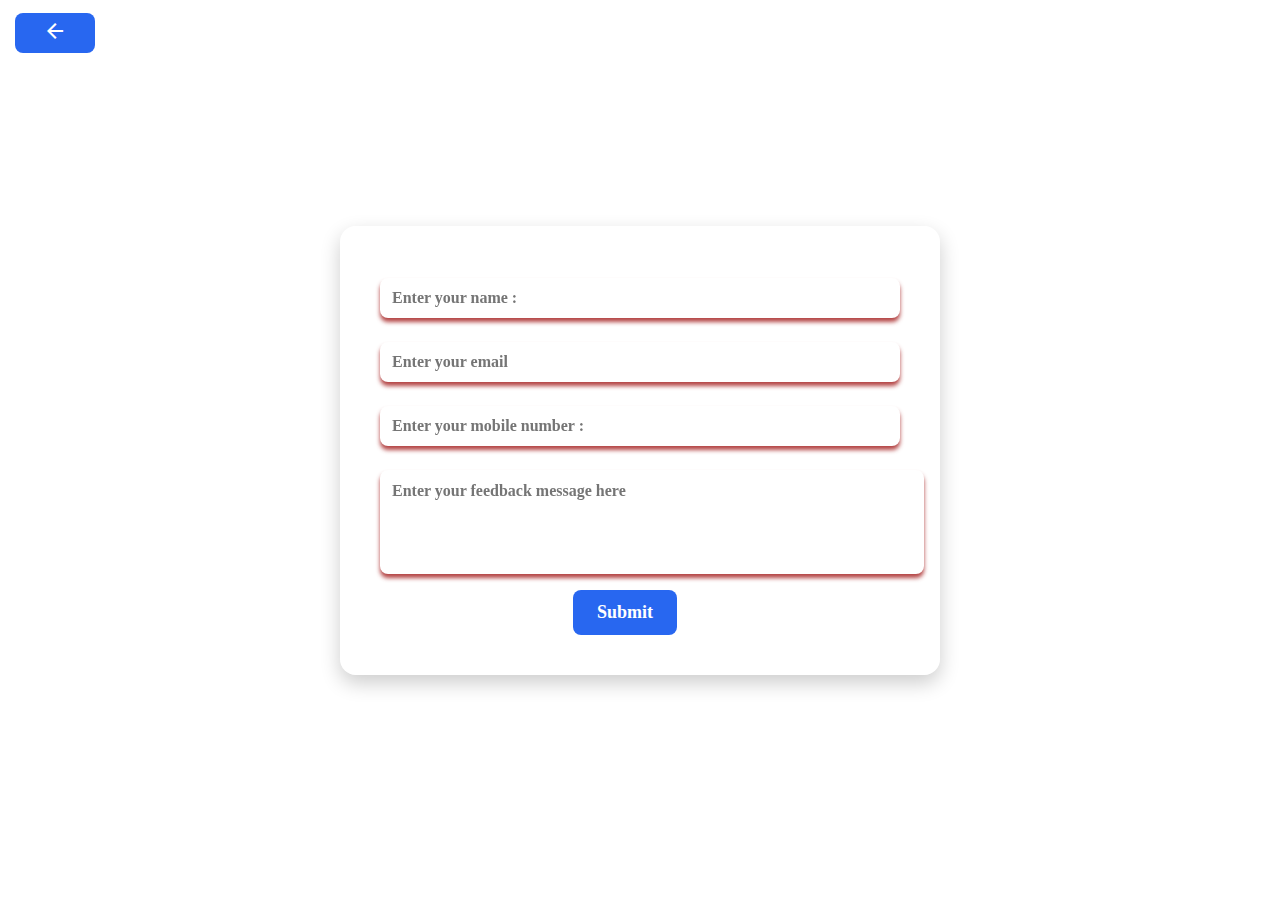
<file: feedback.html>
<!DOCTYPE html>
<html lang="en">

<head>
    <meta charset="UTF-8">
    <meta name="viewport" content="width=device-width, initial-scale=1.0">
    <title>Destination Delights | Feedback</title>
    <link rel="stylesheet" href="style.css">
    <link rel="stylesheet" href="./feedback.css">
    <link rel="stylesheet"
        href="https://fonts.googleapis.com/css2?family=Material+Symbols+Outlined:opsz,wght,FILL,GRAD@24,400,0,0&icon_names=arrow_back" />
</head>

<body>

    <!-- Navbar -->
    <nav class="navbar">
        <button class="back-button" onclick="window.location.href = './index.html'">
            <span class="material-symbols-outlined">
                arrow_back
            </span>
        </button>
    </nav>

    <!-- Feedback form -->
    <section class="feedback-wraper">
        <form action="./userFeedback.php" method="get">
            <!-- Name -->
            <label for="name">
                <input type="text" id="name" placeholder="Enter your name :" required>
            </label>

            <!-- Email -->
            <label for="email">
                <input type="email" id="email" placeholder="Enter your email" required>
            </label>

            <!-- Phone Number -->
            <label for="mobile">
                <input type="number" id="mobile" placeholder="Enter your mobile number :">
            </label>

            <!-- Feedback message -->
            <label for="feedbackMessage">
                <textarea id="feedbackMessage" rows="5" placeholder="Enter your feedback message here"
                    required></textarea>
            </label>

            <!-- Submit button -->
            <button type="submit">Submit</button>
        </form>
    </section>
</body>
<script>
    document.addEventListener('DOMContentLoaded', () => {
        const form = document.querySelector('.feedback-wraper form');
        const popup = document.createElement('div');
        popup.className = 'popup';
        popup.innerHTML = '<p>Thank you for your valuable feedback!</p><button onclick="closePopup()">Close</button>';
        document.body.appendChild(popup);

        form.addEventListener('submit', (e) => {
            e.preventDefault();
            popup.classList.add('active');
        });

        window.closePopup = () => {
            popup.classList.remove('active');
        };
    });
</script>

</html>
</file>
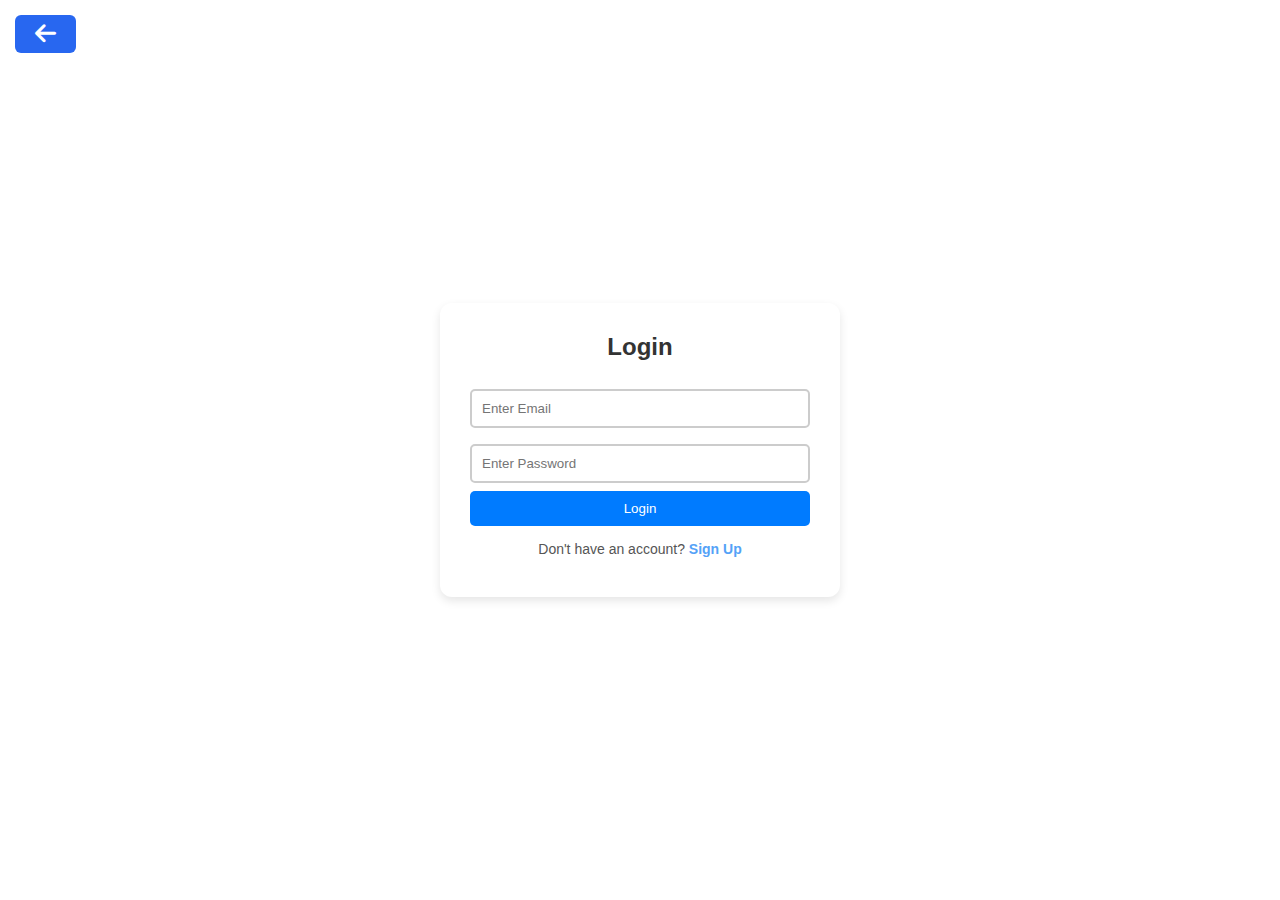
<file: login.html>
<!DOCTYPE html>
<html lang="en">
<head>
    <meta charset="UTF-8">
    <meta name="viewport" content="width=device-width, initial-scale=1.0">
    <title>Login</title>
    <link rel="stylesheet" href="login.css">
    <link rel="stylesheet" href="https://cdnjs.cloudflare.com/ajax/libs/font-awesome/6.5.1/css/all.min.css">
</head>
<body>

    <!-- Navbar -->
    <nav class="navbar">
        <button class="back-button" onclick="window.location.href = 'index.html'">
            <i class="fa-solid fa-arrow-left fa-xl"></i>
        </button>
    </nav>

    <div class="login-wrapper">
        <h2 class="login-title">Login</h2>
        <input type="email" class="login-input" id="login-username" placeholder="Enter Email">
        <input type="password" class="login-input" id="login-password" placeholder="Enter Password">
        <button class="login-button" onclick="login()">Login</button>
        <p class="login-text">Don't have an account? <a href="signup.html" class="login-link">Sign Up</a></p>
        <p id="login-message" class="login-message"></p>
    </div>
    <script src="script.js"></script>

</body>
</html>
</file>
<file: style.css>
/* Global Styles */



@import url('https://fonts.googleapis.com/css2?family=Poppins:ital,wght@0,100;0,200;0,300;0,400;0,500;0,600;0,700;0,800;0,900;1,100;1,200;1,300;1,400;1,500;1,600;1,700;1,800;1,900&display=swap');

/* //boiler code */

* {
  margin: 0;
  padding: 0;
  box-sizing: border-box;
  scroll-behavior: smooth;
  font-family: 'Poppins', sans-serif;
}


@font-face {
  font-family: Paybread;
  src: url(Paybread.ttf);
}

body {
  background-color: #f4f4f4;
  color: #333;


}
/* scroll-to-top-button */
#scrollToTopBtn {
  position: fixed;
  bottom: 40px;
  right: 20px;
  display: none;
  padding: 15px 22px;
  font-family: 'Roboto', sans-serif;
  font-size: 18px;
  font-weight: bold;
  color: white;
  background-color: #B45F38; /* Slightly dark red-brown */
  border: none;
  border-radius: 50px;
  cursor: pointer;
  box-shadow: 0 0 10px rgba(180, 95, 56, 0.8), 0 0 20px rgba(180, 95, 56, 0.6);
  transition: box-shadow 0.3s ease, transform 0.2s ease;
  z-index: 1000;
}

#scrollToTopBtn:hover {
  box-shadow: 0 0 20px rgba(180, 95, 56, 1), 0 0 30px rgba(180, 95, 56, 0.8);
  transform: scale(1.1);
}



/* Header */
nav {
  display: flex;
  align-items: center;
  justify-content: space-between;
  background-color: #4A2C2A;
  color: white;
  padding: 1rem 2rem;
  align-items: center;
  height: 65px;
}

.logo img{
 height: 50px;
  
  
}
.nav {
  display: flex;
 gap: 15px;
}
.nav a {
  font-family: Cambria, Cochin, Georgia, Times, 'Times New Roman', serif;
 font-weight: bold;
  color: #f8f9fa;
  text-decoration: none;
  padding: 10px;
  position: relative;
  font-size: 20px;
  transition: all 0.3s ease-in-out;
}
.nav a::after{
  content: " ";
  position: absolute;
  left: 0;
  bottom: -3px;
  width: 100%;
  height: 2px;
  background: linear-gradient(90deg,#FF8C00,#FFD700);
  transform: scaleX(0);
  transition:transform 0.3s ease-in-out;
}
.nav a:hover::after{
  transform: scaleX(1);
}
.nav a:hover {
 color: #ffeb3b;
 text-shadow: 0px 0px 5px rgba(255,235,59,0.7);
}
.ham{
  display: none;
  flex-direction: column;
  gap: 5px;
  cursor: pointer;
}
#menu{
  display: none;
}
.ham span{
display: block;
width: 35px;
height: 4px;
background-color: white;
border-radius: 2px;
transition: 0.3s;
left: 90px;

}

@media screen and (max-width:851px){
  .nav{
       display: none;
       flex-direction: column;
       position: absolute;
       z-index: 100;
       right: 0;
       top: 63px;
       left: 0;
       width: 100%;
       background: linear-gradient(to bottom,#be5345,#c95353);
       box-shadow: 0px 4px 6px rgba(0,0,0,0.1);
       border-radius: 5px;
       text-align: center;
  }
  .nav a{
      display: block;
      padding: 15px;
      position: relative;
     text-decoration: none;
     color: white;
     position: relative;
    
  }
  .nav a:hover{
      color: white;
      transform: scale(1.05);
      text-decoration: none;
  
  }
  .nav a::after{
      content: " ";
      position: absolute;
      left: 0;
      bottom: -3px;
      width: 100%;
      height: 2px;
      background: linear-gradient(90deg,#ffdd57,#ff6699);
      transform: scaleX(0);
      transition:transform 0.3s ease-in-out;
  }
  .nav a:hover::after{
      transform: scaleX(1);
  }
  .ham{
      display: flex;
  }

  #menu:checked~ .nav{
         display: flex;
  }
 
}
@media (max-width:675px){
  .nav{
      max-width: 100%;
  }
}


/* Hero Section */
.hero {

  position: relative;
  height: 80vh;
  display: flex;
  align-items: center;
  justify-content: center;
  text-align: center;
  color: #fff;
}


.hero-image::before {
  content: "";
  position: absolute;
  top: 0;
  left: 0;
  width: 100%;
  height: 100%;
  background: rgba(0, 0, 0, 0.4); 
  z-index: 0;
}

.hero-image img {
  position: absolute;
  height: 100%;
  top: 0;
}

.hero-image img {
  position: absolute;
  top: 0;

  left: 0;
  width: 100%;
  height: 100%;
  object-fit: cover;
  z-index: -1;
  filter: brightness(0.6);
}


.hero-content {
  position: absolute;
  text-align: center;
  color: #fff;
  justify-content: center;
  top:40%
}

.hero-content h1 {
  font-family: "Paybread";
  font-size: 4rem;
}

.hero-content p {
  font-family: "Paybread";
  font-size: 1.8rem;
  margin-top: -10px;
  margin-bottom: 19px;
}

.hero-button button{
      background-color: #be5345;
      padding: 10px 25px;
      border: none;
      border-radius: 10px;
      color: #fff;
      font-family: Poppins;
      font-size: 24px;
      font-weight: bold;
      box-shadow: 0 4px 8px rgba(0, 0, 0, 0.4);
      transition: all 0.3s ease-in-out;
}
.hero-button button:hover{
     transform: scale(1.12);
     box-shadow: 4px 4px 4px rgba(163, 27, 27, 0.815);
     cursor: pointer;
}

/* Destinations */
.destination {
  font-size: 1.4rem;
  font-family: "Paybread";
  margin: 40px 80px;
  text-align: center;
}


.destination h2 {
 font-size: 2rem;
  font-weight: bold;
  text-align: center;
  color: #fff;
  background:linear-gradient(45deg,#ff7e00,#d46b08);
  padding: 12px 20px;
  border-radius: 15px;
  display: inline-block;
 transition: all 0.3 ease-in-out;
 margin-bottom: 20px;
 font-family:Poppins;
  
}


.destination h2:hover {
  box-shadow: 0px 4px 8px rgba(243, 100, 17, 0.7);
  transform: scale(1.08);
  
}

.destination-grid {
  display: grid;
  grid-template-columns: repeat(3, 1fr);
  grid-gap: 40px;
  color: rgb(202, 133, 3);
}


.destination-item img {
  width: 100%;
  height: 400px;
  object-fit: cover;

}

.destination-item {
  box-shadow: 0px 4px 8px rgba(0,0,0,0.4);
  
}

.destination-item h3 {
  font-size: 1.9rem;
}

.destination-item p {
  font-size: 1.1rem;
  line-height: 24px;
  font-family: Cambria, Cochin, Georgia, Times, 'Times New Roman', serif;
  text-align: center;
  padding:5px 15px 20px 20px;
}
.destination-item button{
  margin-bottom: 20px;
  background-color: rgb(202, 133, 3);
  padding: 5px 15px;
  border: none;
  border-radius: 10px;
  color: #fff;
  font-family: Poppins;
  font-size: 24px;
  font-weight: bold;
  box-shadow: 0 4px 8px rgba(0, 0, 0, 0.4);
  transition: all 0.3s ease-in-out;

}
.destination-item button:hover{
  transform: scale(1.06);
  box-shadow: 4px 4px 4px rgba(172, 98, 14, 0.815);
  cursor: pointer;
}


/* Hotels Section */
.hotels {
  font-size: 1.4rem;
  font-family: "Paybread";
  margin: 40px 80px;
  text-align: center;
}

.hotels h2 {
  margin: 40px;
  background-color: brown;
  border-radius: 20px;
  color: #fff;
}

.hotels h2:hover {
  color: lightblue;
}

.hotels-grid {
  display: grid;
  grid-template-columns: repeat(3, 1fr);
  grid-gap: 40px;
  color: orange;
}







/* About Us Section */
.about{

  border-radius: 15px;
}

.destination-item h3 {
  font-size: 1.5rem;
  margin-top: 10px;
}

/* About Section */
.about {
  background: #fff;
  padding: 80px 60px;
  text-align: center;
  max-width: 1000px;
  margin: auto;
  border-radius: 10px;
  box-shadow: 0 5px 15px rgba(0, 0, 0, 0.1);
}

.about h2 {
  font-size: 2.2rem;
  margin-bottom: 20px;
  color: #ff5733;
}

.about p {
  font-size: 1.2rem;
  line-height: 1.6;
  color: #555;
  margin-bottom: 40px;
}

.team-member {
  display: flex;
  flex-wrap: wrap;
  justify-content: center;
  gap: 30px;
}

.team-memberss {
  text-align: center;
}

.team-memberss img {
  width: 220px;
  height: 220px;
  border-radius: 50%;
  object-fit: cover;
  border: 4px solid #ff5733;
  transition: transform 0.3s ease;
}

.team-memberss img:hover {
  transform: scale(1.05);
}


/* Contact */
.contact {
  display: flex;
  flex-direction: column;
  align-items: center;
  margin: 40px;
  border: none;
  border-radius: 10px;
  box-shadow: 0px 4px 8px rgba(17, 16, 15, 0.815);
 
}
form h3{
  margin-bottom: 15px;
  font-size: 1.6rem;
  font-family: 'Segoe UI', Tahoma, Geneva, Verdana, sans-serif;
  text-shadow: 0px 4px 8px rgba(163, 27, 27, 0.815);
}
.contact form{
  display: flex;
  flex-direction: column;
  width: 50%;
  align-items: center;
  padding: 20px 100px;
}
form input{
  padding: 10px 12px;
  border-radius: 10px;
  width: 100%;
  border: none;
  margin-bottom: 15px;
  box-shadow: 0px 4px 4px rgba(163, 27, 27, 0.815);
  transition: all 0.3s ease-in-out;
}
form input::placeholder{
  font-family: Cambria, Cochin, Georgia, Times, 'Times New Roman', serif;
  font-weight: bold;
  font-size: 16px;
 
}
form textarea::placeholder{
  font-family: Cambria, Cochin, Georgia, Times, 'Times New Roman', serif;
  font-weight: bold;
  font-size: 16px;
 
}
form input:hover,form textarea:hover{
  box-shadow: 0px 4px 8px rgba(243, 100, 17, 0.7);
  transform: scale(1.09);
}
form textarea{
  padding: 20px 8px;
  border-radius: 10px;
  width: 100%;
  box-sizing: content-box;
  border: none;
  margin-bottom: 15px;
  box-shadow: 0px 4px 4px rgba(163, 27, 27, 0.815);
  transition: all 0.3s ease-in-out;
}
.bttn{
  display: flex;
  flex-direction: row;
  justify-content: center
}
form button{
  padding: 12px 15px ;
  border: none;
  margin-right: 30px;
  background-color: #c95353;
  border-radius: 8px;
  font-family: Cambria, Cochin, Georgia, Times, 'Times New Roman', serif;
  font-weight: bold;
  color: #ffffff;
  font-size: 20px;
  cursor: pointer;
   transition: all 0.3s ease-in-out;
}
form .bttn button:hover{
      background-color: #55160e;
      transform: scale(1.09);
      color: #ffffff;
}
@media(max-width:780px){
  .bttn{
    display: flex;
    flex-direction: column;
    align-items: center;
   
  }
  .bttn button{
    margin-bottom: 15px;
    padding: 5px 20px;
   font-size: 14px;
  }
  form input{
    width: fit-content;
  }
  form textarea{
    width:fit-content;
  }
  
}
/* Footer */
footer {
  background: #222;
  color: #fff;

  text-align: center;
  padding: 20px;
  margin-top: 40px;
}

.social-icons a {

  color: #fff;
  font-size: 1.5rem;
  margin: 0 10px;
  transition: color 0.3s;
}




/* Footer */
/* Footer Styling */
footer {
  background-color: orangered;
  padding: 20px;
  text-align: center;
  box-shadow: 0 -2px 10px rgba(0, 0, 0, 0.1);
}

/* Social Icons Container */
.footer-social {
  display: flex;
  justify-content: center;
  gap: 10px;
  margin-top: 10px;
}

.footer-content p{
  font-family: Impact, Haettenschweiler, 'Arial Narrow Bold', sans-serif;
  font-size: 1.4rem;
  color: #fff;
}

/* Social Icons */
.footer-social a {
  display: inline-flex;
  align-items: center;
  justify-content: center;
  width: 40px;
  height: 40px;
  border-radius: 50%;
  background-color: #333; /* Dark background */
  color: white;
  font-size: 20px;
  transition: 0.3s;
  text-decoration: none;
}

/* Hover Effect */
.footer-social a:hover {
  background-color: #555;
}

/* Responsive Design */
@media screen and (max-width: 600px) {
  .footer-social {
    flex-wrap: wrap;
  }
  .footer-social a {
    width: 35px;
    height: 35px;
    font-size: 18px;
  }
}

/* Responsive Design */
@media (max-width: 768px) {

  .destination-grid,
  .hotels-grid {
    grid-template-columns: 1fr;
  }

  .hero-content h1 {
    font-size: 3rem;
  }

  .hero-content p {
    font-size: 1.4rem;
    margin: 5px;
  }
  
  .hero-button {
    font-size: 1.4rem;
  }

 
}

.social-icons a:hover {
  color: #ff5733;
}

/* dark mode */


.dark-mode {
  background-color: #222;
  color: #fff;
}

.dark-mode nav {
  background-color: #333;
}

.dark-mode .hero-image img {
  filter: brightness(0.4);
}

.dark-mode .destination,
.dark-mode .about,
.dark-mode .contact {
  background-color: #333;
  color: #fff;
}

.dark-mode .form input,
.dark-mode .form textarea {
  background: #444;
  color: #fff;
  border: 1px solid #666;
}

.dark-mode footer {
  background: #111;
}

.dark-mode .social-icons a {
  color: #ff8c42;
}


.dark-mode .nav a {
  color: #fff !important;  
}

.dark-mode nav {
  color: #4d4541;  
}

.dark-mode .about {
  max-width: 100%;  
  padding: 80px 20px; 
  background-color: #333;
  color: #fff;
}

.dark-mode .about h2,
.dark-mode .about p {
  color: #fff;
}

#dark-mode-toggle {
  background: none;
  border: none;
  cursor: pointer;
  padding: 5px;
}

#dark-mode-toggle img {
  width: 30px;
  height: 30px;
  transition: transform 0.3s ease;
}

#dark-mode-toggle img:hover {
  transform: scale(1.1);
}
@media(max-width:851px){
  .dark-mode .nav{
    background: linear-gradient(to bottom,#312c2c,#615d5d);
    border-top: 2px solid gray ;
  }

}

footer {
  display: flex;
  flex-direction: column;
  color: #ffffff;
  background-color: orangered;
  padding: 2rem;
}

footer .footer-logo img {
  width: 5rem;
  height: 5rem;
  margin: 1rem 0;
}

.location,
.phone,
.email {
  display: flex;
  align-items: start;
  justify-content: start;
  margin: 1rem 0;
}

.location img,
.phone img,
.email img {
  margin-top: 0.3rem;
}

.location p,
.phone p,
.email p {
  font-size: 1rem;
  margin-left: 2rem;
  font-weight: 500;
}

.footer-content-links {
  display: flex;
  flex-direction: column;
}

.footer-content-links a {
  color: #ffffff;
  font-size: 1.8rem;
  margin: 0.6rem 0;
  text-decoration: none !important;
}
.footer-content-links a:hover,
.location p:hover,
.phone p:hover,
.email p:hover{
  color: #ccc;
  cursor: pointer;
}

.icons,
.copyright {
  display: flex;
  align-items: center;
  justify-content: center;
  margin: 2rem 0;

}

i {
  border: 2px solid #ffffff;
  border-radius: 50%;
  padding: 1.1rem;
  margin: 0 1rem;
  font-size: 1.5rem;
}
i:hover{
  background-color: #E57204;
  color: #ffffff;
  cursor: pointer;
}

@media(min-width: 768px){

.footer-content {
    display: flex;
    flex-direction: row;

}

.footer-detail,
.footer-content-links,
.footer-icons {
    width: 32%;
    margin-right: 1rem;

}

.footer-content-links,
.footer-icons {
    margin-top: 1.5rem;
}

.footer-content-links a {
    font-size: 1.1rem;

}

.icons {
    align-items: start;
    justify-content: start;
}

i {
    text-align: center;
    width: 4rem;
    height: 4rem;
    border: 2px solid #ffffff;
    border-radius: 50%;
    font-size: 1.5rem;
}

.copyright {
    float: inline-end;
}
}

#faq {
  background: #fff;
  padding: 50px 20px;
  text-align: center;
}

.faq-title {
  font-size: 2rem;
  color: #ff7f00; /* Matching orange theme */
  margin-bottom: 20px;
}

.faq-container {
  max-width: 700px;
  margin: auto;
}

.faq-item {
  background: #fffbf3;
  border: 2px solid #ff7f00;
  margin: 10px 0;
  border-radius: 10px;
  overflow: hidden;
  transition: all 0.3s ease;
}

.faq-question {
  width: 100%;
  background: none;
  border: none;
  padding: 15px;
  font-size: 1.2rem;
  text-align: left;
  cursor: pointer;
  display: flex;
  justify-content: space-between;
  align-items: center;
  font-weight: bold;
  color: #333;
}

.faq-question:hover {
  background: rgba(255, 127, 0, 0.1);
}

.icon {
  font-size: 1.5rem;
  transition: transform 0.3s ease;
}

.faq-answer {
  display: none;
  padding: 15px;
  font-size: 1rem;
  text-align: left;
  color: #555;
  animation: fadeIn 0.3s ease-in-out;
}

.faq-item.active .faq-answer {
  display: block;
}

.faq-item.active .icon {
  transform: rotate(45deg);
}

/* Animation */
@keyframes fadeIn {
  from { opacity: 0; transform: translateY(-10px); }
  to { opacity: 1; transform: translateY(0); }
}
</file>
<file: feedback.css>
/* General Reset */
* {
    font-family: 'Arial', sans-serif;
    margin: 0;
    padding: 0;
    box-sizing: border-box;
}

/* Full-Screen Centering */
body {
    background: url("https://cdn.pixabay.com/photo/2015/12/01/20/28/road-1072821_640.jpg") no-repeat center center;
    background-size: cover;
    background-attachment: fixed;
    font-family: Arial, sans-serif;
    display: flex;
    align-items: center;
    justify-content: center;
    height: 100vh;
}

/* Navbar */
.navbar {
    width: 100%;
    position: absolute;
    top: 0;
    left: 0;
    background: rgba(255, 255, 255, 0.3);
    padding: 15px;
    display: flex;
    justify-content: flex-start;
    backdrop-filter: blur(8px);
}

/* Back Button */
.back-button {
    height: 40px;
    width: 80px;
    background: #2867f0;
    color: white;
    border: none;
    padding: 5px 20px;
    font-size: 16px;
    border-radius: 8px;
    cursor: pointer;
    transition: all 0.3s ease;
}

.back-button:hover {
    background: #0190f6;
    transform: scale(1.1);
}

/* Feedback Wrapper */
.feedback-wraper {
    width: 100%;
    max-width: 600px;
    padding: 40px;
    background: rgba(255, 255, 255, 0.3);
    box-shadow: 0px 8px 20px rgba(0, 0, 0, 0.2);
    border-radius: 16px;
    text-align: center;
    backdrop-filter: blur(12px);
    animation: fadeIn 0.8s ease-in-out;
}

.feedback-wraper:hover {
    box-shadow: 0px 12px 30px rgba(0, 0, 0, 0.3);
    transform: scale(1.02);
}

/* Input Styles */
.feedback-wraper input,
.feedback-wraper textarea {
    width: 100%;
    padding: 12px;
    margin: 12px 0;
    border: none;
    border-radius: 8px;
    font-size: 14px;
    transition: box-shadow 0.3s ease;
    resize: none;
}

.feedback-wraper input:focus,
.feedback-wraper textarea:focus {
    outline: none;
    box-shadow: 0px 0px 8px #2867f0;
}

/* Submit Button */
.feedback-wraper button[type='submit'] {
    background: #2867f0;
    color: white;
    padding: 12px 24px;
    border: none;
    border-radius: 8px;
    font-size: 18px;
    cursor: pointer;
    transition: background 0.3s ease, transform 0.3s ease;
}

.feedback-wraper button[type='submit']:hover {
    background: #0190f6;
    transform: scale(1.08);
}

/* Popup */
.popup {
    position: fixed;
    top: 50%;
    left: 50%;
    transform: translate(-50%, -50%);
    background: white;
    padding: 30px;
    border-radius: 12px;
    box-shadow: 0 8px 20px rgba(0, 0, 0, 0.2);
    text-align: center;
    z-index: 1000;
    display: none;
    animation: fadeIn 0.5s ease;
}

.popup.active {
    display: block;
}

.popup button {
    margin-top: 20px;
    padding: 10px 20px;
    background: #2867f0;
    color: white;
    border: none;
    border-radius: 8px;
    cursor: pointer;
    transition: background 0.3s ease;
}

.popup button:hover {
    background: #0190f6;
}

/* Fade-In Animation */
@keyframes fadeIn {
    from {
        opacity: 0;
        transform: translateY(-20px);
    }

    to {
        opacity: 1;
        transform: translateY(0);
    }
}
</file>
<file: login.css>
/* General Reset */
* {
    font-family: 'Arial', sans-serif;
    margin: 0;
    padding: 0;
    box-sizing: border-box;
}

/* Full-Screen Centering */
body {
    background:  url("https://cdn.pixabay.com/photo/2015/12/01/20/28/road-1072821_640.jpg") no-repeat center center;
    background-size: cover;
    background-attachment: fixed;
    font-family: Arial, sans-serif;
    display: flex;
    align-items: center;
    justify-content: center;
    height: 100vh; /* Full height of viewport */
}

/* Navbar */
.navbar {
    width: 100%;
    position: absolute;
    top: 0;
    left: 0;
    background: rgba(255, 255, 255, 0.2);
    padding: 15px;
    display: flex;
    justify-content: flex-start;
}

/* Back Button */
.back-button {
    background: #2867f0;
    color: white;
    border: none;
    padding: 10px 20px;
    font-size: 16px;
    border-radius: 6px;
    cursor: pointer;
    transition: all 0.3s ease;
}

.back-button:hover {
    background: #0190f6;
    transform: scale(1.05);
}

/* Centering the Login Form */
.login-wrapper {
    width: 100%;
    max-width: 400px;
    padding: 30px;
    background: rgba(255, 255, 255, 0.2);
    box-shadow: 0px 4px 10px rgba(0, 0, 0, 0.1);
    border-radius: 12px;
    text-align: center;
}

.login-wrapper:hover{
    box-shadow: 0px 6px 15px rgba(0, 0, 0, 0.2);
    transform: scale(1.02);
}
/* Login Title */
.login-title {
    font-size: 24px;
    color: #333;
    margin-bottom: 20px;
}

/* Input Fields */
.login-input {
    width: 100%;
    padding: 10px;
    margin: 8px 0;
    border: 2px solid #ccc;
    border-radius: 5px;
    transition: all 0.3s ease-in-out;
}

.login-input:hover, 
.login-input:focus {
    border-color: #017afc;
    outline: none;
    box-shadow: 0 0 8px rgba(0, 123, 255, 0.2);
    background-color: rgba(255, 255, 255, 0.8);
}

/* Login Button */
.login-button {
    width: 100%;
    padding: 10px;
    background-color: #007bff;
    color: white;
    border: none;
    border-radius: 5px;
    cursor: pointer;
    transition: background-color 0.3s ease-in-out, transform 0.2s ease-in-out;
}

.login-button:hover {
    background-color: #0056b3;
    transform: scale(1.01);
}

/* Sign Up Link */
.login-text {
    margin-top: 15px;
    font-size: 14px;
    color: #555;
}

.login-link {
    color: #54a2f7;
    text-decoration: none;
    font-weight: bold;
    transition: color 0.3s ease-in-out;
}

.login-link:hover {
    color: #0056b3;
    text-decoration: underline;
}

/* Login Message */
.login-message {
    margin-top: 10px;
    font-size: 14px;
    color: red;
}

/* Responsive Design */
@media (max-width: 480px) {
    .login-wrapper {
        width: 90%;
        padding: 20px;
    }
}
</file>
